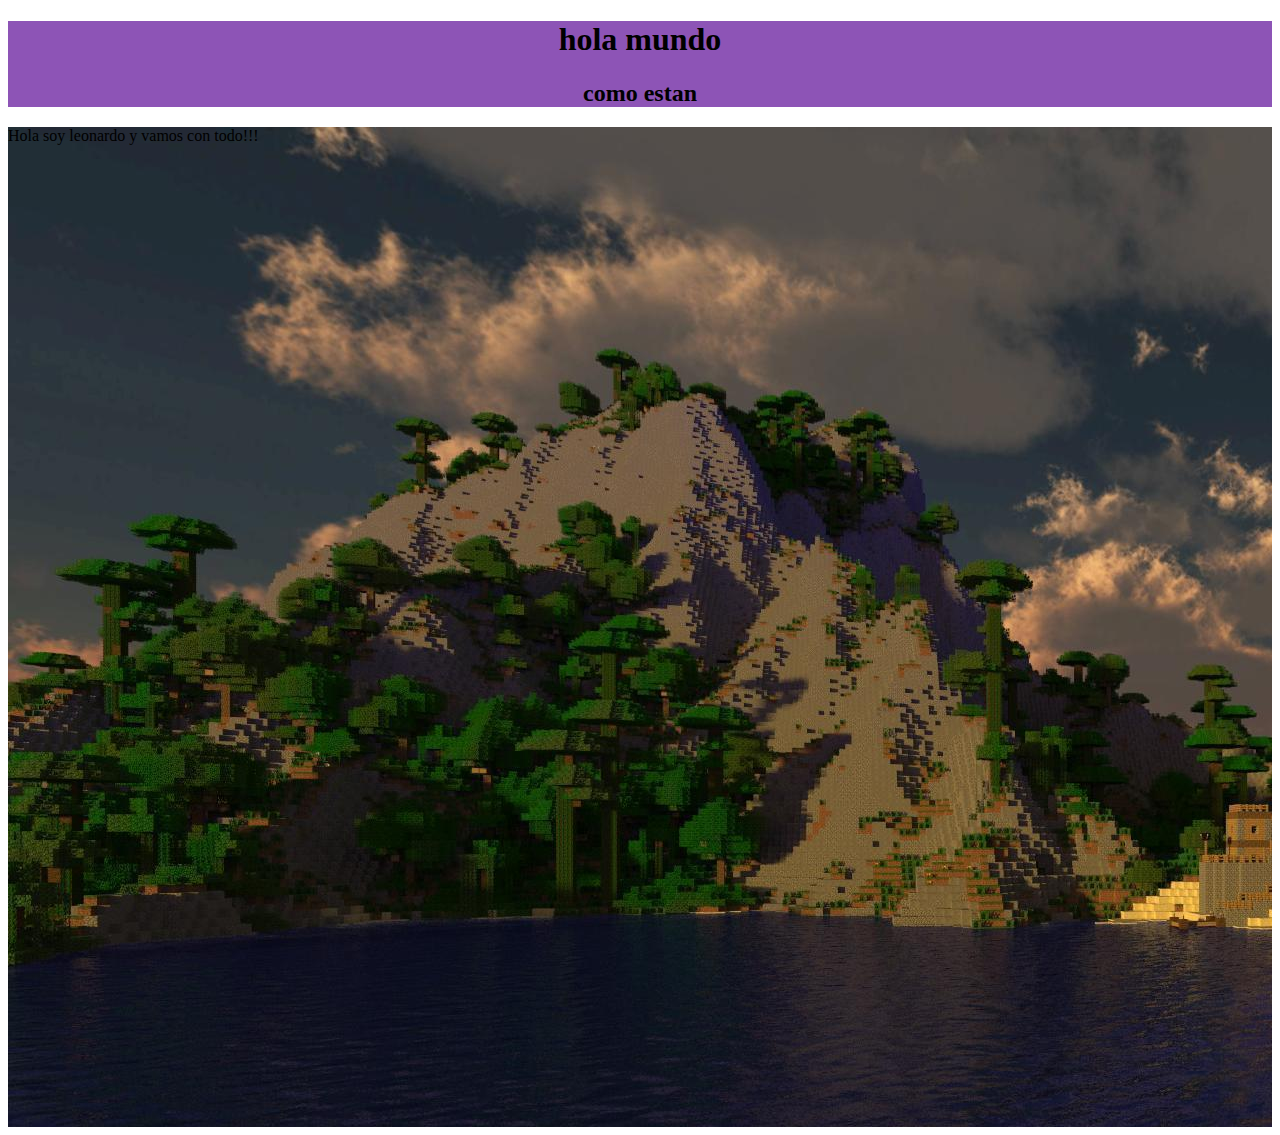
<file: index.html>
<!DOCTYPE html> 
<html>
    <head>
        <title>clase 1</title> 
            <link rel="icon" href="https://th.bing.com/th/id/R.12833262755fdbe5d7ff494bf837a606?rik=4Pe3JD5OZY82DQ&pid=ImgRaw&r=0">
            <link href="index.css" rel="stylesheet" type="text/css">
    </head>
    <body>
        <div class="encabezados">
            <center>
        <h1> hola mundo</h1>
        <h2>como estan </h2>
            </center>
        </div>
        <div class="prueba">
        <p>
            Hola soy leonardo y vamos con todo!!!
        </p>
        </div>
    </body>
</html>
</file>
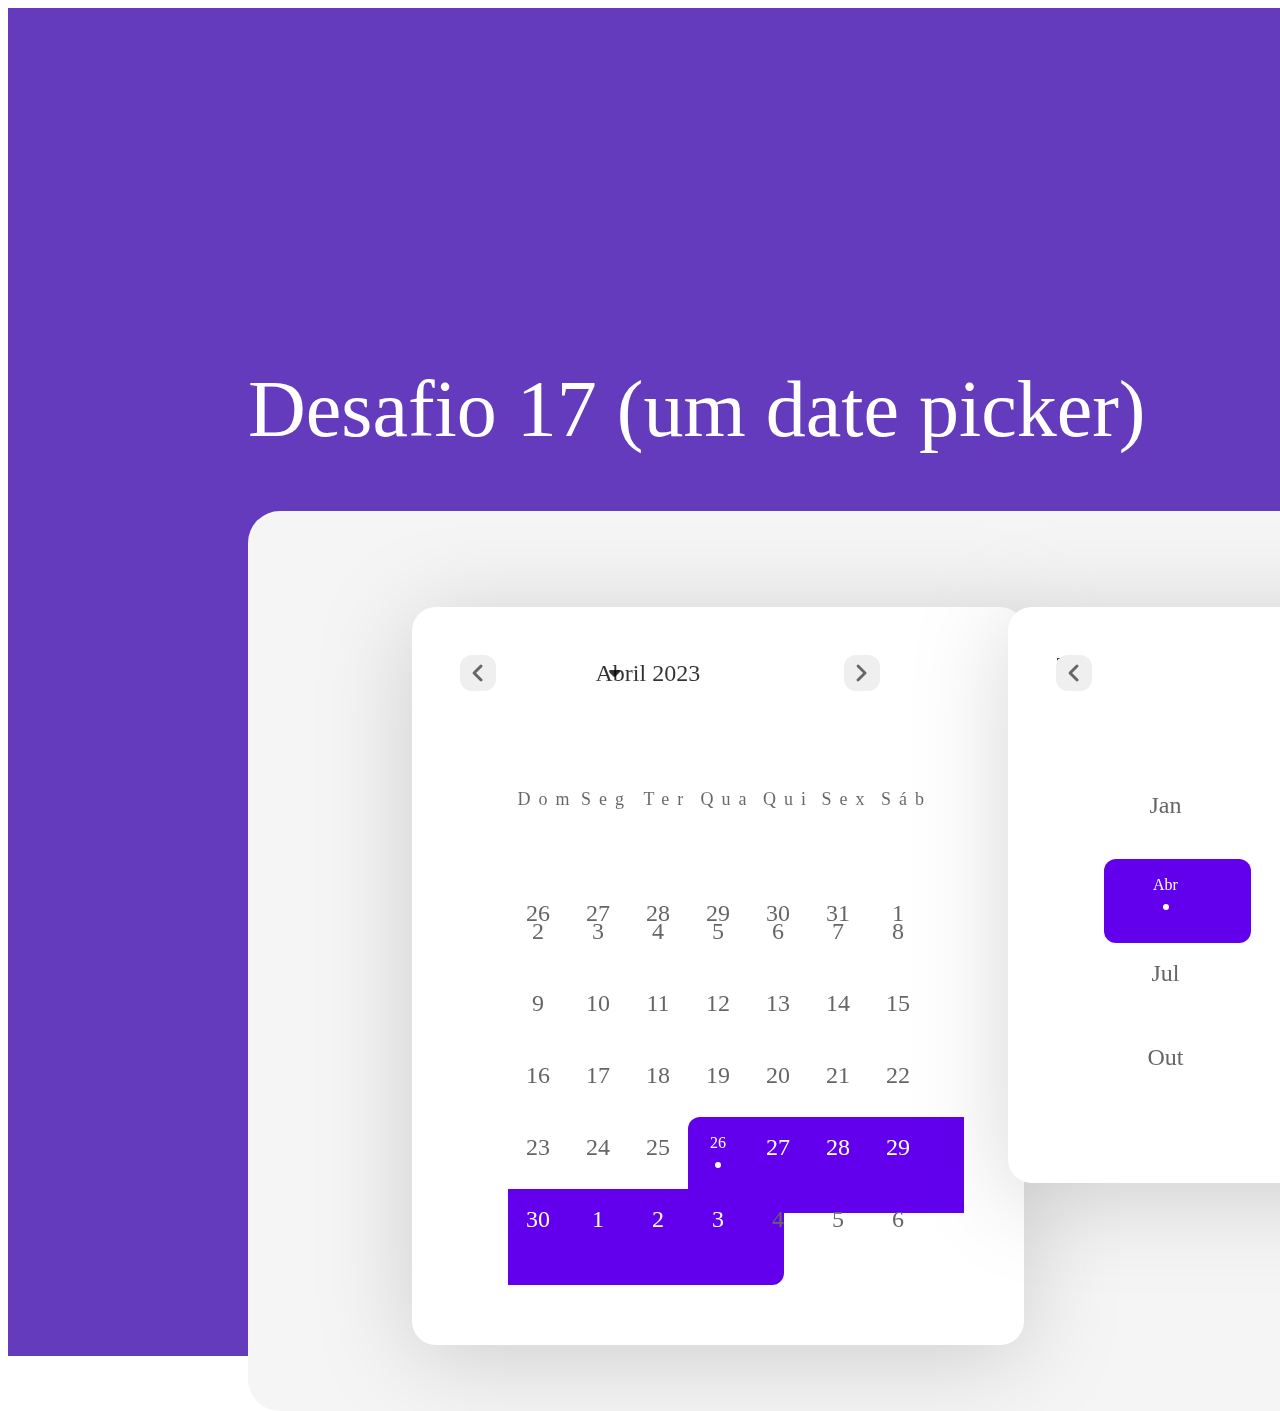
<file: figma.html>
<html>
    <head> 
        <title> Ejemplo de figma</title>
        <link href="style.css" rel="stylesheet" type="text/css">
    <head>
    <body>    
<div id='capa' class='capa'>
    <div id='#boracodar' class='#boracodar'></div>
    <div id='desafio17-umdatepicker' class='desafio17-umdatepicker'>
    Desafio 17 (um date picker)</div>
    <div id='imagemdoprojeto' class='imagemdoprojeto'>
    <div id='frame11' class='frame11'>
    <div id='datepicker2' class='datepicker2'>
    <div id='monthselector' class='monthselector'>
    <button id='navigationbutton' class='navigationbutton'>
    <div id='ellipse' class='ellipse'>
    </div>
    <img id='material-symbols:chevron-left-rounded' class='material-symbols:chevron-left-rounded' src='[data-uri]'/>
    </img>
    </button>
    <div id='month2' class='month2'>
    <div id='abril2023' class='abril2023'>
    Abril 2023</div>
    <img id='material-symbols:arrow-drop-down-rounded' class='material-symbols:arrow-drop-down-rounded' src='[data-uri]'/>
    </img>
    </div>
    <button id='navigationbutton2' class='navigationbutton2'>
    <div id='ellipse2' class='ellipse2'>
    </div>
    <img id='material-symbols:chevron-right-rounded' class='material-symbols:chevron-right-rounded' src='[data-uri]'/>
    </img>
    </button>
    </div>
    <div id='calendar' class='calendar'>
    <div id='weeklabels' class='weeklabels'>
    <div id='daynumber' class='daynumber'>
    <div id='dom' class='dom'>
    Dom</div>
    </div>
    <div id='daynumber2' class='daynumber2'>
    <div id='seg' class='seg'>
    Seg</div>
    </div>
    <div id='daynumber3' class='daynumber3'>
    <div id='ter4' class='ter4'>
    Ter</div>
    </div>
    <div id='daynumber4' class='daynumber4'>
    <div id='qua' class='qua'>
    Qua</div>
    </div>
    <div id='daynumber5' class='daynumber5'>
    <div id='qui' class='qui'>
    Qui</div>
    </div>
    <div id='daynumber6' class='daynumber6'>
    <div id='sex' class='sex'>
    Sex</div>
    </div>
    <div id='daynumber7' class='daynumber7'>
    <div id='sáb' class='sáb'>
    Sáb</div>
    </div>
    </div>
    <div id='monthdays' class='monthdays'>
    <div id='weekrow' class='weekrow'>
    <div id='calendarday' class='calendarday'>
    <div id='content' class='content'>
    26</div>
    </div>
    <div id='calendarday2' class='calendarday2'>
    <div id='content2' class='content2'>
    27</div>
    </div>
    <div id='calendarday3' class='calendarday3'>
    <div id='content3' class='content3'>
    28</div>
    </div>
    <div id='calendarday4' class='calendarday4'>
    <div id='content4' class='content4'>
    29</div>
    </div>
    <div id='calendarday5' class='calendarday5'>
    <div id='content5' class='content5'>
    30</div>
    </div>
    <div id='calendarday6' class='calendarday6'>
    <div id='content6' class='content6'>
    31</div>
    </div>
    <div id='calendarday7' class='calendarday7'>
    <div id='content7' class='content7'>
    1</div>
    </div>
    </div>
    <div id='weekrow2' class='weekrow2'>
    <div id='calendarday8' class='calendarday8'>
    <div id='content8' class='content8'>
    2</div>
    </div>
    <div id='calendarday9' class='calendarday9'>
    <div id='content9' class='content9'>
    3</div>
    </div>
    <div id='calendarday10' class='calendarday10'>
    <div id='content10' class='content10'>
    4</div>
    </div>
    <div id='calendarday11' class='calendarday11'>
    <div id='content11' class='content11'>
    5</div>
    </div>
    <div id='calendarday12' class='calendarday12'>
    <div id='content12' class='content12'>
    6</div>
    </div>
    <div id='calendarday13' class='calendarday13'>
    <div id='content13' class='content13'>
    7</div>
    </div>
    <div id='calendarday14' class='calendarday14'>
    <div id='content14' class='content14'>
    8</div>
    </div>
    </div>
    <div id='weekrow3' class='weekrow3'>
    <div id='calendarday15' class='calendarday15'>
    <div id='content15' class='content15'>
    9</div>
    </div>
    <div id='calendarday16' class='calendarday16'>
    <div id='content16' class='content16'>
    10</div>
    </div>
    <div id='calendarday17' class='calendarday17'>
    <div id='content17' class='content17'>
    11</div>
    </div>
    <div id='calendarday18' class='calendarday18'>
    <div id='content18' class='content18'>
    12</div>
    </div>
    <div id='calendarday19' class='calendarday19'>
    <div id='content19' class='content19'>
    13</div>
    </div>
    <div id='calendarday20' class='calendarday20'>
    <div id='content20' class='content20'>
    14</div>
    </div>
    <div id='calendarday21' class='calendarday21'>
    <div id='content21' class='content21'>
    15</div>
    </div>
    </div>
    <div id='weekrow4' class='weekrow4'>
    <div id='calendarday22' class='calendarday22'>
    <div id='content22' class='content22'>
    16</div>
    </div>
    <div id='calendarday23' class='calendarday23'>
    <div id='content23' class='content23'>
    17</div>
    </div>
    <div id='calendarday24' class='calendarday24'>
    <div id='content24' class='content24'>
    18</div>
    </div>
    <div id='calendarday25' class='calendarday25'>
    <div id='content25' class='content25'>
    19</div>
    </div>
    <div id='calendarday26' class='calendarday26'>
    <div id='content26' class='content26'>
    20</div>
    </div>
    <div id='calendarday27' class='calendarday27'>
    <div id='content27' class='content27'>
    21</div>
    </div>
    <div id='calendarday28' class='calendarday28'>
    <div id='content28' class='content28'>
    22</div>
    </div>
    </div>
    <div id='weekrow5' class='weekrow5'>
    <div id='calendarday29' class='calendarday29'>
    <div id='content29' class='content29'>
    23</div>
    </div>
    <div id='calendarday30' class='calendarday30'>
    <div id='content30' class='content30'>
    24</div>
    </div>
    <div id='calendarday31' class='calendarday31'>
    <div id='content31' class='content31'>
    25</div>
    </div>
    <div id='calendarday32' class='calendarday32'>
    <div id='content32' class='content32'>
    26</div>
    <div id='currentdateindicator' class='currentdateindicator'>
    </div>
    </div>
    <div id='calendarday33' class='calendarday33'>
    <div id='content33' class='content33'>
    27</div>
    </div>
    <div id='calendarday34' class='calendarday34'>
    <div id='content34' class='content34'>
    28</div>
    </div>
    <div id='calendarday35' class='calendarday35'>
    <div id='content35' class='content35'>
    29</div>
    </div>
    </div>
    <div id='weekrow6' class='weekrow6'>
    <div id='calendarday36' class='calendarday36'>
    <div id='content36' class='content36'>
    30</div>
    </div>
    <div id='calendarday37' class='calendarday37'>
    <div id='content37' class='content37'>
    1</div>
    </div>
    <div id='calendarday38' class='calendarday38'>
    <div id='content38' class='content38'>
    2</div>
    </div>
    <div id='calendarday39' class='calendarday39'>
    <div id='content39' class='content39'>
    3</div>
    </div>
    <div id='calendarday40' class='calendarday40'>
    <div id='content40' class='content40'>
    4</div>
    </div>
    <div id='calendarday41' class='calendarday41'>
    <div id='content41' class='content41'>
    5</div>
    </div>
    <div id='calendarday42' class='calendarday42'>
    <div id='content42' class='content42'>
    6</div>
    </div>
    </div>
    </div>
    </div>
    </div>
    <div id='monthpicker' class='monthpicker'>
    <div id='yearselector' class='yearselector'>
    <button id='navigationbutton3' class='navigationbutton3'>
    <div id='ellipse3' class='ellipse3'>
    </div>
    <img id='material-symbols:chevron-left-rounded2' class='material-symbols:chevron-left-rounded2' src='[data-uri]'/>
    </img>
    </button>
    <div id='333' class='333'>
    2023</div>
    <button id='navigationbutton4' class='navigationbutton4'>
    <div id='ellipse4' class='ellipse4'>
    </div>
    <img id='material-symbols:chevron-right-rounded2' class='material-symbols:chevron-right-rounded2' src='[data-uri]'/>
    </img>
    </button>
    </div>
    <div id='year2' class='year2'>
    <div id='monthsrow' class='monthsrow'>
    <div id='calendarday43' class='calendarday43'>
    <div id='content43' class='content43'>
    Jan</div>
    </div>
    <div id='calendarday44' class='calendarday44'>
    <div id='content44' class='content44'>
    Fev</div>
    </div>
    <div id='calendarday45' class='calendarday45'>
    <div id='content45' class='content45'>
    Mar</div>
    </div>
    </div>
    <div id='monthsrow2' class='monthsrow2'>
    <div id='calendarday46' class='calendarday46'>
    <div id='content46' class='content46'>
    Abr</div>
    <div id='currentdateindicator2' class='currentdateindicator2'>
    </div>
    </div>
    <div id='calendarday47' class='calendarday47'>
    <div id='content47' class='content47'>
    Mai</div>
    </div>
    <div id='calendarday48' class='calendarday48'>
    <div id='content48' class='content48'>
    Jun</div>
    </div>
    </div>
    <div id='monthsrow3' class='monthsrow3'>
    <div id='calendarday49' class='calendarday49'>
    <div id='content49' class='content49'>
    Jul</div>
    </div>
    <div id='calendarday50' class='calendarday50'>
    <div id='content50' class='content50'>
    Ago</div>
    </div>
    <div id='calendarday51' class='calendarday51'>
    <div id='content51' class='content51'>
    Set</div>
    </div>
    </div>
    <div id='monthsrow4' class='monthsrow4'>
    <div id='calendarday52' class='calendarday52'>
    <div id='content52' class='content52'>
    Out</div>
    </div>
    <div id='calendarday53' class='calendarday53'>
    <div id='content53' class='content53'>
    Nov</div>
    </div>
    <div id='calendarday54' class='calendarday54'>
    <div id='content54' class='content54'>
    Dez</div>
    </div>
    </div>
    </div>
    </div>
    </div>
    </div>
    </div>
</body>
</html>
</file>
<file: index.css>
.encabezados {
    background-color:rgb(141, 84, 182);
    text-align: justify;
    font-size: medium;
}
.prueba{
    background-image: url(minecraft.jpg);
    height: 1000px;
}
</file>
<file: style.css>
.capa
{
position:absolute;
background-color:#633bbc;
height:1348px;
width:1920px;
padding:0px;
}
.#boracodar
{
color:#ffffff;
text-align:left;
vertical-align:text-top;
font-size:160px;
font-family:Roboto Condensed;
line-height:180px;
border-style:hidden;
outline:none;
left:240px;
top:160px;
position:absolute;
width:749px;
}
.desafio17-umdatepicker
{
color:#ffffff;
text-align:left;
vertical-align:text-top;
font-size:80px;
font-family:Roboto;
left:240px;
top:356px;
width:982px;
height:94px;
position:absolute;
line-height:auto;
border-style:hidden;
outline:none;
}
.imagemdoprojeto
{
background-color:#f5f5f5;
height:900px;
width:1440px;
border-radius:32px;
padding:0px;
display:flex;
flex-direction:column;
flex-wrap:nowrap;
align-items:center;
justify-content:center;
position:absolute;
top:503px;
left:240px;
}
.frame11
{
height:642px;
width:1112px;
align-self:flex-start;
left:164px;
top:96px;
position:absolute;
padding:0px;
display:flex;
flex-direction:row;
justify-content:flex-start;
align-items:flex-start;
gap:80px;
}
.datepicker2
{
background-color:#ffffff;
height:642px;
width:516px;
filter:drop-shadow(0px 12px 48px rgba(0,0,0,0.1599999964237213));
border-radius:24px;
padding:48px;
display:flex;
flex-direction:column;
gap:36px;
position:absolute;
}
.monthselector
{
height:36px;
width:420px;
padding:0px;
display:flex;
flex-direction:row;
flex-wrap:nowrap;
justify-content:space-between;
align-items:flex-start;
position:absolute;
left:48px;
top:48px;
}
.navigationbutton
{
height:36px;
width:36px;
border-radius:12px;
padding:0px;
display:flex;
flex-direction:column;
gap:12px;
border-style:hidden;
outline:none;
position:absolute;
}
.ellipse
{
height:6px;
width:6px;
left:15px;
top:15px;
position:absolute;
border-radius:50%;
}
.material-symbols:chevron-left-rounded
{
background-color:#ffffff;
height:36px;
width:36px;
padding:0px;
}
.vector
{
background-color:#666666;
height:16.725000381469727px;
width:9.825000762939453px;
width:9.825000762939453px;
height:16.725000381469727px;
left:12.637481689453125px;
top:9.637500762939453px;
position:absolute;
}
.month2
{
height:36px;
width:149px;
align-self:flex-start;
left:135.5px;
top:0px;
position:absolute;
padding:0px;
display:flex;
flex-direction:row;
justify-content:flex-start;
align-items:flex-start;
}
.abril2023
{
color:rgba(0, 0, 0, 0.800000011920929);
text-align:center;
vertical-align:text-middle;
font-size:24px;
font-family:Lato;
line-height:36px;
border-style:hidden;
outline:none;
width:113px;
align-self:center;
display:flex;
position:absolute;
left:0px;
top:0px;
}
.material-symbols:arrow-drop-down-rounded
{
background-color:#ffffff;
height:36px;
width:36px;
align-self:flex-start;
left:113px;
top:0px;
position:absolute;
padding:0px;
}
.vector2
{
background-color:rgba(0, 0, 0, 0.800000011920929);
height:6.90000057220459px;
width:10.81848430633545px;
width:10.81848430633545px;
height:6.90000057220459px;
left:12.59px;
top:15px;
width:10.81848430633545px;
height:6.90000057220459px;
position:absolute;
}
.navigationbutton2
{
height:36px;
width:36px;
align-self:flex-start;
left:384px;
top:0px;
position:absolute;
border-radius:12px;
padding:0px;
display:flex;
flex-direction:column;
gap:12px;
border-style:hidden;
outline:none;
}
.ellipse2
{
height:6px;
width:6px;
top:15px;
left:15px;
position:absolute;
border-radius:50%;
}
.material-symbols:chevron-right-rounded
{
background-color:#ffffff;
height:36px;
width:36px;
padding:0px;
}
.vector3
{
background-color:#666666;
height:16.725000381469727px;
width:9.825023651123047px;
width:9.825023651123047px;
height:16.725000381469727px;
left:12.637504577636719px;
top:9.637500762939453px;
position:absolute;
}
.calendar
{
height:474px;
width:420px;
padding:0px;
display:flex;
flex-direction:column;
gap:6px;
left:48px;
top:120px;
position:relative;
}
.weeklabels
{
height:48px;
width:420px;
border-radius:6px;
padding:0px;
display:flex;
flex-direction:row;
justify-content:flex-start;
align-items:flex-start;
position:relative;
}
.daynumber
{
height:48px;
width:60px;
border-radius:6px;
padding:12px;
display:flex;
flex-direction:column;
gap:12px;
position:absolute;
}
.dom
{
color:rgba(0, 0, 0, 0.6000000238418579);
text-align:center;
vertical-align:text-middle;
font-size:18px;
font-family:Roboto;
letter-spacing:8px;
line-height:24px;
border-style:hidden;
outline:none;
left:9.5px;
top:12px;
position:absolute;
width:41px;
}
.daynumber2
{
height:48px;
width:60px;
align-self:flex-start;
left:60px;
top:0px;
position:absolute;
border-radius:6px;
padding:12px;
display:flex;
flex-direction:column;
gap:12px;
}
.seg
{
color:rgba(0, 0, 0, 0.6000000238418579);
text-align:center;
vertical-align:text-middle;
font-size:18px;
font-family:Roboto;
left:13px;
top:12px;
width:34px;
height:24px;
position:absolute;
letter-spacing:8px;
line-height:24px;
border-style:hidden;
outline:none;
}
.daynumber3
{
height:48px;
width:60px;
align-self:flex-start;
left:120px;
top:0px;
position:absolute;
border-radius:6px;
padding:12px;
display:flex;
flex-direction:column;
gap:12px;
}
.ter4
{
color:rgba(0, 0, 0, 0.6000000238418579);
text-align:center;
vertical-align:text-middle;
font-size:18px;
font-family:Roboto;
left:15.5px;
top:12px;
width:29px;
height:24px;
position:absolute;
letter-spacing:8px;
line-height:24px;
border-style:hidden;
outline:none;
}
.daynumber4
{
height:48px;
width:60px;
align-self:flex-start;
left:180px;
top:0px;
position:absolute;
border-radius:6px;
padding:12px;
display:flex;
flex-direction:column;
gap:12px;
}
.qua
{
color:rgba(0, 0, 0, 0.6000000238418579);
text-align:center;
vertical-align:text-middle;
font-size:18px;
font-family:Roboto;
left:12.5px;
top:12px;
width:35px;
height:24px;
position:absolute;
letter-spacing:8px;
line-height:24px;
border-style:hidden;
outline:none;
}
.daynumber5
{
height:48px;
width:60px;
align-self:flex-start;
left:240px;
top:0px;
position:absolute;
border-radius:6px;
padding:12px;
display:flex;
flex-direction:column;
gap:12px;
}
.qui
{
color:rgba(0, 0, 0, 0.6000000238418579);
text-align:center;
vertical-align:text-middle;
font-size:18px;
font-family:Roboto;
left:15px;
top:12px;
width:30px;
height:24px;
position:absolute;
letter-spacing:8px;
line-height:24px;
border-style:hidden;
outline:none;
}
.daynumber6
{
height:48px;
width:60px;
align-self:flex-start;
left:300px;
top:0px;
position:absolute;
border-radius:6px;
padding:12px;
display:flex;
flex-direction:column;
gap:12px;
}
.sex
{
color:rgba(0, 0, 0, 0.6000000238418579);
text-align:center;
vertical-align:text-middle;
font-size:18px;
font-family:Roboto;
left:13.5px;
top:12px;
width:33px;
height:24px;
position:absolute;
letter-spacing:8px;
line-height:24px;
border-style:hidden;
outline:none;
}
.daynumber7
{
height:48px;
width:60px;
align-self:flex-start;
left:360px;
top:0px;
position:absolute;
border-radius:6px;
padding:12px;
display:flex;
flex-direction:column;
gap:12px;
}
.sáb
{
color:rgba(0, 0, 0, 0.6000000238418579);
text-align:center;
vertical-align:text-middle;
font-size:18px;
font-family:Roboto;
left:13px;
top:12px;
width:34px;
height:24px;
position:absolute;
letter-spacing:8px;
line-height:24px;
border-style:hidden;
outline:none;
}
.monthdays
{
height:420px;
width:420px;
padding:0px;
display:flex;
flex-direction:column;
gap:12px;
top:54px;
position:relative;
}
.weekrow
{
height:60px;
width:420px;
padding:0px;
display:flex;
flex-direction:row;
justify-content:flex-start;
align-items:flex-start;
position:relative;
}
.calendarday
{
height:60px;
width:60px;
border-radius:12px;
padding:18px;
display:flex;
flex-direction:column;
gap:12px;
border-style:hidden;
outline:none;
position:absolute;
}
.content
{
color:#666666;
text-align:center;
vertical-align:text-middle;
font-size:24px;
font-family:Lato;
line-height:24px;
border-style:hidden;
outline:none;
left:16px;
top:18px;
position:absolute;
width:28px;
}
.calendarday2
{
height:60px;
width:60px;
align-self:flex-start;
left:60px;
top:0px;
position:absolute;
border-radius:12px;
padding:18px;
display:flex;
flex-direction:column;
gap:12px;
border-style:hidden;
outline:none;
}
.content2
{
color:#666666;
text-align:center;
vertical-align:text-middle;
font-size:24px;
font-family:Lato;
left:16px;
top:18px;
width:28px;
height:24px;
position:absolute;
line-height:24px;
border-style:hidden;
outline:none;
}
.calendarday3
{
height:60px;
width:60px;
align-self:flex-start;
left:120px;
top:0px;
position:absolute;
border-radius:12px;
padding:18px;
display:flex;
flex-direction:column;
gap:12px;
border-style:hidden;
outline:none;
}
.content3
{
color:#666666;
text-align:center;
vertical-align:text-middle;
font-size:24px;
font-family:Lato;
left:16px;
top:18px;
width:28px;
height:24px;
position:absolute;
line-height:24px;
border-style:hidden;
outline:none;
}
.calendarday4
{
height:60px;
width:60px;
align-self:flex-start;
left:180px;
top:0px;
position:absolute;
border-radius:12px;
padding:18px;
display:flex;
flex-direction:column;
gap:12px;
border-style:hidden;
outline:none;
}
.content4
{
color:#666666;
text-align:center;
vertical-align:text-middle;
font-size:24px;
font-family:Lato;
left:16px;
top:18px;
width:28px;
height:24px;
position:absolute;
line-height:24px;
border-style:hidden;
outline:none;
}
.calendarday5
{
height:60px;
width:60px;
align-self:flex-start;
left:240px;
top:0px;
position:absolute;
border-radius:12px;
padding:18px;
display:flex;
flex-direction:column;
gap:12px;
border-style:hidden;
outline:none;
}
.content5
{
color:#666666;
text-align:center;
vertical-align:text-middle;
font-size:24px;
font-family:Lato;
left:16px;
top:18px;
width:28px;
height:24px;
position:absolute;
line-height:24px;
border-style:hidden;
outline:none;
}
.calendarday6
{
height:60px;
width:60px;
align-self:flex-start;
left:300px;
top:0px;
position:absolute;
border-radius:12px;
padding:18px;
display:flex;
flex-direction:column;
gap:12px;
border-style:hidden;
outline:none;
}
.content6
{
color:#666666;
text-align:center;
vertical-align:text-middle;
font-size:24px;
font-family:Lato;
left:16px;
top:18px;
width:28px;
height:24px;
position:absolute;
line-height:24px;
border-style:hidden;
outline:none;
}
.calendarday7
{
height:60px;
width:60px;
align-self:flex-start;
left:360px;
top:0px;
position:absolute;
border-radius:12px;
padding:18px;
display:flex;
flex-direction:column;
gap:12px;
border-style:hidden;
outline:none;
}
.content7
{
color:#666666;
text-align:center;
vertical-align:text-middle;
font-size:24px;
font-family:Lato;
left:23px;
top:18px;
width:14px;
height:24px;
position:absolute;
line-height:24px;
border-style:hidden;
outline:none;
}
.weekrow2
{
height:60px;
width:420px;
padding:0px;
display:flex;
flex-direction:row;
justify-content:flex-start;
align-items:flex-start;
position:absolute;
top:18px;
left:0px;
}
.calendarday8
{
height:60px;
width:60px;
border-radius:12px;
padding:18px;
display:flex;
flex-direction:column;
gap:12px;
border-style:hidden;
outline:none;
position:absolute;
}
.content8
{
color:#666666;
text-align:center;
vertical-align:text-middle;
font-size:24px;
font-family:Lato;
line-height:24px;
border-style:hidden;
outline:none;
left:23px;
top:18px;
position:absolute;
width:14px;
}
.calendarday9
{
height:60px;
width:60px;
align-self:flex-start;
left:60px;
top:0px;
position:absolute;
border-radius:12px;
padding:18px;
display:flex;
flex-direction:column;
gap:12px;
border-style:hidden;
outline:none;
}
.content9
{
color:#666666;
text-align:center;
vertical-align:text-middle;
font-size:24px;
font-family:Lato;
left:23px;
top:18px;
width:14px;
height:24px;
position:absolute;
line-height:24px;
border-style:hidden;
outline:none;
}
.calendarday10
{
height:60px;
width:60px;
align-self:flex-start;
left:120px;
top:0px;
position:absolute;
border-radius:12px;
padding:18px;
display:flex;
flex-direction:column;
gap:12px;
border-style:hidden;
outline:none;
}
.content10
{
color:#666666;
text-align:center;
vertical-align:text-middle;
font-size:24px;
font-family:Lato;
left:23px;
top:18px;
width:14px;
height:24px;
position:absolute;
line-height:24px;
border-style:hidden;
outline:none;
}
.calendarday11
{
height:60px;
width:60px;
align-self:flex-start;
left:180px;
top:0px;
position:absolute;
border-radius:12px;
padding:18px;
display:flex;
flex-direction:column;
gap:12px;
border-style:hidden;
outline:none;
}
.content11
{
color:#666666;
text-align:center;
vertical-align:text-middle;
font-size:24px;
font-family:Lato;
left:23px;
top:18px;
width:14px;
height:24px;
position:absolute;
line-height:24px;
border-style:hidden;
outline:none;
}
.calendarday12
{
height:60px;
width:60px;
align-self:flex-start;
left:240px;
top:0px;
position:absolute;
border-radius:12px;
padding:18px;
display:flex;
flex-direction:column;
gap:12px;
border-style:hidden;
outline:none;
}
.content12
{
color:#666666;
text-align:center;
vertical-align:text-middle;
font-size:24px;
font-family:Lato;
left:23px;
top:18px;
width:14px;
height:24px;
position:absolute;
line-height:24px;
border-style:hidden;
outline:none;
}
.calendarday13
{
height:60px;
width:60px;
align-self:flex-start;
left:300px;
top:0px;
position:absolute;
border-radius:12px;
padding:18px;
display:flex;
flex-direction:column;
gap:12px;
border-style:hidden;
outline:none;
}
.content13
{
color:#666666;
text-align:center;
vertical-align:text-middle;
font-size:24px;
font-family:Lato;
left:23px;
top:18px;
width:14px;
height:24px;
position:absolute;
line-height:24px;
border-style:hidden;
outline:none;
}
.calendarday14
{
height:60px;
width:60px;
align-self:flex-start;
left:360px;
top:0px;
position:absolute;
border-radius:12px;
padding:18px;
display:flex;
flex-direction:column;
gap:12px;
border-style:hidden;
outline:none;
}
.content14
{
color:#666666;
text-align:center;
vertical-align:text-middle;
font-size:24px;
font-family:Lato;
left:23px;
top:18px;
width:14px;
height:24px;
position:absolute;
line-height:24px;
border-style:hidden;
outline:none;
}
.weekrow3
{
height:60px;
width:420px;
padding:0px;
display:flex;
flex-direction:row;
justify-content:flex-start;
align-items:flex-start;
position:absolute;
top:90px;
left:0px;
}
.calendarday15
{
height:60px;
width:60px;
border-radius:12px;
padding:18px;
display:flex;
flex-direction:column;
gap:12px;
border-style:hidden;
outline:none;
position:absolute;
}
.content15
{
color:#666666;
text-align:center;
vertical-align:text-middle;
font-size:24px;
font-family:Lato;
line-height:24px;
border-style:hidden;
outline:none;
left:23px;
top:18px;
position:absolute;
width:14px;
}
.calendarday16
{
height:60px;
width:60px;
align-self:flex-start;
left:60px;
top:0px;
position:absolute;
border-radius:12px;
padding:18px;
display:flex;
flex-direction:column;
gap:12px;
border-style:hidden;
outline:none;
}
.content16
{
color:#666666;
text-align:center;
vertical-align:text-middle;
font-size:24px;
font-family:Lato;
left:16px;
top:18px;
width:28px;
height:24px;
position:absolute;
line-height:24px;
border-style:hidden;
outline:none;
}
.calendarday17
{
height:60px;
width:60px;
align-self:flex-start;
left:120px;
top:0px;
position:absolute;
border-radius:12px;
padding:18px;
display:flex;
flex-direction:column;
gap:12px;
border-style:hidden;
outline:none;
}
.content17
{
color:#666666;
text-align:center;
vertical-align:text-middle;
font-size:24px;
font-family:Lato;
left:16px;
top:18px;
width:28px;
height:24px;
position:absolute;
line-height:24px;
border-style:hidden;
outline:none;
}
.calendarday18
{
height:60px;
width:60px;
align-self:flex-start;
left:180px;
top:0px;
position:absolute;
border-radius:12px;
padding:18px;
display:flex;
flex-direction:column;
gap:12px;
border-style:hidden;
outline:none;
}
.content18
{
color:#666666;
text-align:center;
vertical-align:text-middle;
font-size:24px;
font-family:Lato;
left:16px;
top:18px;
width:28px;
height:24px;
position:absolute;
line-height:24px;
border-style:hidden;
outline:none;
}
.calendarday19
{
height:60px;
width:60px;
align-self:flex-start;
left:240px;
top:0px;
position:absolute;
border-radius:12px;
padding:18px;
display:flex;
flex-direction:column;
gap:12px;
border-style:hidden;
outline:none;
}
.content19
{
color:#666666;
text-align:center;
vertical-align:text-middle;
font-size:24px;
font-family:Lato;
left:16px;
top:18px;
width:28px;
height:24px;
position:absolute;
line-height:24px;
border-style:hidden;
outline:none;
}
.calendarday20
{
height:60px;
width:60px;
align-self:flex-start;
left:300px;
top:0px;
position:absolute;
border-radius:12px;
padding:18px;
display:flex;
flex-direction:column;
gap:12px;
border-style:hidden;
outline:none;
}
.content20
{
color:#666666;
text-align:center;
vertical-align:text-middle;
font-size:24px;
font-family:Lato;
left:16px;
top:18px;
width:28px;
height:24px;
position:absolute;
line-height:24px;
border-style:hidden;
outline:none;
}
.calendarday21
{
height:60px;
width:60px;
align-self:flex-start;
left:360px;
top:0px;
position:absolute;
border-radius:12px;
padding:18px;
display:flex;
flex-direction:column;
gap:12px;
border-style:hidden;
outline:none;
}
.content21
{
color:#666666;
text-align:center;
vertical-align:text-middle;
font-size:24px;
font-family:Lato;
left:16px;
top:18px;
width:28px;
height:24px;
position:absolute;
line-height:24px;
border-style:hidden;
outline:none;
}
.weekrow4
{
height:60px;
width:420px;
padding:0px;
display:flex;
flex-direction:row;
justify-content:flex-start;
align-items:flex-start;
position:absolute;
top:162px;
left:0px;
}
.calendarday22
{
height:60px;
width:60px;
border-radius:12px;
padding:18px;
display:flex;
flex-direction:column;
gap:12px;
border-style:hidden;
outline:none;
position:absolute;
}
.content22
{
color:#666666;
text-align:center;
vertical-align:text-middle;
font-size:24px;
font-family:Lato;
line-height:24px;
border-style:hidden;
outline:none;
left:16px;
top:18px;
position:absolute;
width:28px;
}
.calendarday23
{
height:60px;
width:60px;
align-self:flex-start;
left:60px;
top:0px;
position:absolute;
border-radius:12px;
padding:18px;
display:flex;
flex-direction:column;
gap:12px;
border-style:hidden;
outline:none;
}
.content23
{
color:#666666;
text-align:center;
vertical-align:text-middle;
font-size:24px;
font-family:Lato;
left:16px;
top:18px;
width:28px;
height:24px;
position:absolute;
line-height:24px;
border-style:hidden;
outline:none;
}
.calendarday24
{
height:60px;
width:60px;
align-self:flex-start;
left:120px;
top:0px;
position:absolute;
border-radius:12px;
padding:18px;
display:flex;
flex-direction:column;
gap:12px;
border-style:hidden;
outline:none;
}
.content24
{
color:#666666;
text-align:center;
vertical-align:text-middle;
font-size:24px;
font-family:Lato;
left:16px;
top:18px;
width:28px;
height:24px;
position:absolute;
line-height:24px;
border-style:hidden;
outline:none;
}
.calendarday25
{
height:60px;
width:60px;
align-self:flex-start;
left:180px;
top:0px;
position:absolute;
border-radius:12px;
padding:18px;
display:flex;
flex-direction:column;
gap:12px;
border-style:hidden;
outline:none;
}
.content25
{
color:#666666;
text-align:center;
vertical-align:text-middle;
font-size:24px;
font-family:Lato;
left:16px;
top:18px;
width:28px;
height:24px;
position:absolute;
line-height:24px;
border-style:hidden;
outline:none;
}
.calendarday26
{
height:60px;
width:60px;
align-self:flex-start;
left:240px;
top:0px;
position:absolute;
border-radius:12px;
padding:18px;
display:flex;
flex-direction:column;
gap:12px;
border-style:hidden;
outline:none;
}
.content26
{
color:#666666;
text-align:center;
vertical-align:text-middle;
font-size:24px;
font-family:Lato;
left:16px;
top:18px;
width:28px;
height:24px;
position:absolute;
line-height:24px;
border-style:hidden;
outline:none;
}
.calendarday27
{
height:60px;
width:60px;
align-self:flex-start;
left:300px;
top:0px;
position:absolute;
border-radius:12px;
padding:18px;
display:flex;
flex-direction:column;
gap:12px;
border-style:hidden;
outline:none;
}
.content27
{
color:#666666;
text-align:center;
vertical-align:text-middle;
font-size:24px;
font-family:Lato;
left:16px;
top:18px;
width:28px;
height:24px;
position:absolute;
line-height:24px;
border-style:hidden;
outline:none;
}
.calendarday28
{
height:60px;
width:60px;
align-self:flex-start;
left:360px;
top:0px;
position:absolute;
border-radius:12px;
padding:18px;
display:flex;
flex-direction:column;
gap:12px;
border-style:hidden;
outline:none;
}
.content28
{
color:#666666;
text-align:center;
vertical-align:text-middle;
font-size:24px;
font-family:Lato;
left:16px;
top:18px;
width:28px;
height:24px;
position:absolute;
line-height:24px;
border-style:hidden;
outline:none;
}
.weekrow5
{
height:60px;
width:420px;
padding:0px;
display:flex;
flex-direction:row;
justify-content:flex-start;
align-items:flex-start;
position:absolute;
top:234px;
left:0px;
}
.calendarday29
{
height:60px;
width:60px;
border-radius:12px;
padding:18px;
display:flex;
flex-direction:column;
gap:12px;
border-style:hidden;
outline:none;
position:absolute;
}
.content29
{
color:#666666;
text-align:center;
vertical-align:text-middle;
font-size:24px;
font-family:Lato;
line-height:24px;
border-style:hidden;
outline:none;
left:16px;
top:18px;
position:absolute;
width:28px;
}
.calendarday30
{
height:60px;
width:60px;
align-self:flex-start;
left:60px;
top:0px;
position:absolute;
border-radius:12px;
padding:18px;
display:flex;
flex-direction:column;
gap:12px;
border-style:hidden;
outline:none;
}
.content30
{
color:#666666;
text-align:center;
vertical-align:text-middle;
font-size:24px;
font-family:Lato;
left:16px;
top:18px;
width:28px;
height:24px;
position:absolute;
line-height:24px;
border-style:hidden;
outline:none;
}
.calendarday31
{
height:60px;
width:60px;
align-self:flex-start;
left:120px;
top:0px;
position:absolute;
border-radius:12px;
padding:18px;
display:flex;
flex-direction:column;
gap:12px;
border-style:hidden;
outline:none;
}
.content31
{
color:#666666;
text-align:center;
vertical-align:text-middle;
font-size:24px;
font-family:Lato;
left:16px;
top:18px;
width:28px;
height:24px;
position:absolute;
line-height:24px;
border-style:hidden;
outline:none;
}
.calendarday32
{
background-color:#6200ee;
height:60px;
width:60px;
align-self:flex-start;
left:180px;
top:0px;
position:absolute;
border-radius:12px 0px 0px 12px;
padding:12px;
display:flex;
flex-direction:column;
gap:12px;
border-style:hidden;
outline:none;
}
.content32
{
color:#ffffff;
text-align:center;
vertical-align:text-middle;
font-size:16px;
font-family:Lato;
left:16px;
top:18px;
width:28px;
height:24px;
position:absolute;
line-height:16px;
border-style:hidden;
outline:none;
}
.currentdateindicator
{
background-color:#ffffff;
height:6px;
width:6px;
top:45px;
left:27px;
position:absolute;
border-radius:50%;
}
.calendarday33
{
background-color:#6200ee;
height:60px;
width:60px;
align-self:flex-start;
left:240px;
top:0px;
position:absolute;
padding:18px;
display:flex;
flex-direction:column;
gap:12px;
border-style:hidden;
outline:none;
}
.content33
{
color:#ffffff;
text-align:center;
vertical-align:text-middle;
font-size:24px;
font-family:Lato;
left:16px;
top:18px;
width:28px;
height:24px;
position:absolute;
line-height:24px;
border-style:hidden;
outline:none;
}
.calendarday34
{
background-color:#6200ee;
height:60px;
width:60px;
align-self:flex-start;
left:300px;
top:0px;
position:absolute;
padding:18px;
display:flex;
flex-direction:column;
gap:12px;
border-style:hidden;
outline:none;
}
.content34
{
color:#ffffff;
text-align:center;
vertical-align:text-middle;
font-size:24px;
font-family:Lato;
left:16px;
top:18px;
width:28px;
height:24px;
position:absolute;
line-height:24px;
border-style:hidden;
outline:none;
}
.calendarday35
{
background-color:#6200ee;
height:60px;
width:60px;
align-self:flex-start;
left:360px;
top:0px;
position:absolute;
padding:18px;
display:flex;
flex-direction:column;
gap:12px;
border-style:hidden;
outline:none;
}
.content35
{
color:#ffffff;
text-align:center;
vertical-align:text-middle;
font-size:24px;
font-family:Lato;
left:16px;
top:18px;
width:28px;
height:24px;
position:absolute;
line-height:24px;
border-style:hidden;
outline:none;
}
.weekrow6
{
height:60px;
width:420px;
padding:0px;
display:flex;
flex-direction:row;
justify-content:flex-start;
align-items:flex-start;
position:absolute;
top:306px;
left:0px;
}
.calendarday36
{
background-color:#6200ee;
height:60px;
width:60px;
padding:18px;
display:flex;
flex-direction:column;
gap:12px;
border-style:hidden;
outline:none;
position:absolute;
}
.content36
{
color:#ffffff;
text-align:center;
vertical-align:text-middle;
font-size:24px;
font-family:Lato;
line-height:24px;
border-style:hidden;
outline:none;
left:16px;
top:18px;
position:absolute;
width:28px;
}
.calendarday37
{
background-color:#6200ee;
height:60px;
width:60px;
align-self:flex-start;
left:60px;
top:0px;
position:absolute;
padding:18px;
display:flex;
flex-direction:column;
gap:12px;
border-style:hidden;
outline:none;
}
.content37
{
color:#ffffff;
text-align:center;
vertical-align:text-middle;
font-size:24px;
font-family:Lato;
left:23px;
top:18px;
width:14px;
height:24px;
position:absolute;
line-height:24px;
border-style:hidden;
outline:none;
}
.calendarday38
{
background-color:#6200ee;
height:60px;
width:60px;
align-self:flex-start;
left:120px;
top:0px;
position:absolute;
padding:18px;
display:flex;
flex-direction:column;
gap:12px;
border-style:hidden;
outline:none;
}
.content38
{
color:#ffffff;
text-align:center;
vertical-align:text-middle;
font-size:24px;
font-family:Lato;
left:23px;
top:18px;
width:14px;
height:24px;
position:absolute;
line-height:24px;
border-style:hidden;
outline:none;
}
.calendarday39
{
background-color:#6200ee;
height:60px;
width:60px;
align-self:flex-start;
left:180px;
top:0px;
position:absolute;
border-radius:0px 12px 12px 0px;
padding:18px;
display:flex;
flex-direction:column;
gap:12px;
border-style:hidden;
outline:none;
}
.content39
{
color:#ffffff;
text-align:center;
vertical-align:text-middle;
font-size:24px;
font-family:Lato;
left:23px;
top:18px;
width:14px;
height:24px;
position:absolute;
line-height:24px;
border-style:hidden;
outline:none;
}
.calendarday40
{
height:60px;
width:60px;
align-self:flex-start;
left:240px;
top:0px;
position:absolute;
border-radius:12px;
padding:18px;
display:flex;
flex-direction:column;
gap:12px;
border-style:hidden;
outline:none;
}
.content40
{
color:#666666;
text-align:center;
vertical-align:text-middle;
font-size:24px;
font-family:Lato;
left:23px;
top:18px;
width:14px;
height:24px;
position:absolute;
line-height:24px;
border-style:hidden;
outline:none;
}
.calendarday41
{
height:60px;
width:60px;
align-self:flex-start;
left:300px;
top:0px;
position:absolute;
border-radius:12px;
padding:18px;
display:flex;
flex-direction:column;
gap:12px;
border-style:hidden;
outline:none;
}
.content41
{
color:#666666;
text-align:center;
vertical-align:text-middle;
font-size:24px;
font-family:Lato;
left:23px;
top:18px;
width:14px;
height:24px;
position:absolute;
line-height:24px;
border-style:hidden;
outline:none;
}
.calendarday42
{
height:60px;
width:60px;
align-self:flex-start;
left:360px;
top:0px;
position:absolute;
border-radius:12px;
padding:18px;
display:flex;
flex-direction:column;
gap:12px;
border-style:hidden;
outline:none;
}
.content42
{
color:#666666;
text-align:center;
vertical-align:text-middle;
font-size:24px;
font-family:Lato;
left:23px;
top:18px;
width:14px;
height:24px;
position:absolute;
line-height:24px;
border-style:hidden;
outline:none;
}
.monthpicker
{
background-color:#ffffff;
height:480px;
width:516px;
filter:drop-shadow(0px 12px 48px rgba(0,0,0,0.1599999964237213));
align-self:flex-start;
left:596px;
top:0px;
position:absolute;
border-radius:24px;
padding:48px;
display:flex;
flex-direction:column;
gap:36px;
}
.yearselector
{
height:36px;
width:420px;
padding:0px;
display:flex;
flex-direction:row;
flex-wrap:nowrap;
justify-content:space-between;
align-items:flex-start;
position:absolute;
top:48px;
left:48px;
}
.navigationbutton3
{
height:36px;
width:36px;
border-radius:12px;
padding:0px;
display:flex;
flex-direction:column;
gap:12px;
border-style:hidden;
outline:none;
position:absolute;
}
.ellipse3
{
height:6px;
width:6px;
left:15px;
top:15px;
position:absolute;
border-radius:50%;
}
.material-symbols:chevron-left-rounded2
{
background-color:#ffffff;
height:36px;
width:36px;
padding:0px;
}
.vector4
{
background-color:#666666;
height:16.725000381469727px;
width:9.825000762939453px;
width:9.825000762939453px;
height:16.725000381469727px;
left:12.637504577636719px;
top:9.637500762939453px;
position:absolute;
}
.333
{
color:rgba(0, 0, 0, 0.800000011920929);
text-align:center;
vertical-align:text-middle;
font-size:24px;
font-family:Lato;
align-self:flex-start;
left:182px;
top:0px;
position:absolute;
line-height:36px;
border-style:hidden;
outline:none;
width:56px;
display:flex;
}
.navigationbutton4
{
height:36px;
width:36px;
align-self:flex-start;
left:384px;
top:0px;
position:absolute;
border-radius:12px;
padding:0px;
display:flex;
flex-direction:column;
gap:12px;
border-style:hidden;
outline:none;
}
.ellipse4
{
height:6px;
width:6px;
top:15px;
left:15px;
position:absolute;
border-radius:50%;
}
.material-symbols:chevron-right-rounded2
{
background-color:#ffffff;
height:36px;
width:36px;
padding:0px;
}
.vector5
{
background-color:#666666;
height:16.725000381469727px;
width:9.825023651123047px;
width:9.825023651123047px;
height:16.725000381469727px;
left:12.637481689453125px;
top:9.637500762939453px;
position:absolute;
}
.year2
{
height:312px;
width:420px;
padding:0px;
display:flex;
flex-direction:column;
gap:24px;
left:48px;
top:120px;
position:relative;
}
.monthsrow
{
height:60px;
width:420px;
padding:0px;
display:flex;
flex-direction:row;
justify-content:flex-start;
align-items:flex-start;
gap:25.5px;
position:relative;
}
.calendarday43
{
height:60px;
width:123px;
border-radius:12px;
padding:18px;
display:flex;
flex-direction:column;
gap:12px;
border-style:hidden;
outline:none;
position:absolute;
}
.content43
{
color:#666666;
text-align:center;
vertical-align:text-middle;
font-size:24px;
font-family:Lato;
line-height:24px;
border-style:hidden;
outline:none;
left:44px;
top:18px;
position:absolute;
width:35px;
}
.calendarday44
{
height:60px;
width:123px;
align-self:flex-start;
left:148.5px;
top:0px;
position:absolute;
border-radius:12px;
padding:18px;
display:flex;
flex-direction:column;
gap:12px;
border-style:hidden;
outline:none;
}
.content44
{
color:#666666;
text-align:center;
vertical-align:text-middle;
font-size:24px;
font-family:Lato;
left:42.5px;
top:18px;
width:38px;
height:24px;
position:absolute;
line-height:24px;
border-style:hidden;
outline:none;
}
.calendarday45
{
height:60px;
width:123px;
align-self:flex-start;
left:297px;
top:0px;
position:absolute;
border-radius:12px;
padding:18px;
display:flex;
flex-direction:column;
gap:12px;
border-style:hidden;
outline:none;
}
.content45
{
color:#666666;
text-align:center;
vertical-align:text-middle;
font-size:24px;
font-family:Lato;
left:40px;
top:18px;
width:43px;
height:24px;
position:absolute;
line-height:24px;
border-style:hidden;
outline:none;
}
.monthsrow2
{
height:60px;
width:420px;
padding:0px;
display:flex;
flex-direction:row;
justify-content:flex-start;
align-items:flex-start;
gap:25.5px;
position:absolute;
top:84px;
left:0px;
}
.calendarday46
{
background-color:#6200ee;
height:60px;
width:123px;
border-radius:12px;
padding:12px;
display:flex;
flex-direction:column;
gap:12px;
border-style:hidden;
outline:none;
position:absolute;
}
.content46
{
color:#ffffff;
text-align:center;
vertical-align:text-middle;
font-size:16px;
font-family:Lato;
line-height:16px;
border-style:hidden;
outline:none;
left:41.5px;
top:18px;
position:absolute;
width:40px;
}
.currentdateindicator2
{
background-color:#ffffff;
height:6px;
width:6px;
top:45px;
left:58.99px;
position:absolute;
border-radius:50%;
}
.calendarday47
{
height:60px;
width:123px;
align-self:flex-start;
left:148.5px;
top:0px;
position:absolute;
border-radius:12px;
padding:18px;
display:flex;
flex-direction:column;
gap:12px;
border-style:hidden;
outline:none;
}
.content47
{
color:#666666;
text-align:center;
vertical-align:text-middle;
font-size:24px;
font-family:Lato;
left:41.5px;
top:18px;
width:40px;
height:24px;
position:absolute;
line-height:24px;
border-style:hidden;
outline:none;
}
.calendarday48
{
height:60px;
width:123px;
align-self:flex-start;
left:297px;
top:0px;
position:absolute;
border-radius:12px;
padding:18px;
display:flex;
flex-direction:column;
gap:12px;
border-style:hidden;
outline:none;
}
.content48
{
color:#666666;
text-align:center;
vertical-align:text-middle;
font-size:24px;
font-family:Lato;
left:43px;
top:18px;
width:37px;
height:24px;
position:absolute;
line-height:24px;
border-style:hidden;
outline:none;
}
.monthsrow3
{
height:60px;
width:420px;
padding:0px;
display:flex;
flex-direction:row;
justify-content:flex-start;
align-items:flex-start;
gap:25.5px;
position:absolute;
top:168px;
left:0px;
}
.calendarday49
{
height:60px;
width:123px;
border-radius:12px;
padding:18px;
display:flex;
flex-direction:column;
gap:12px;
border-style:hidden;
outline:none;
position:absolute;
}
.content49
{
color:#666666;
text-align:center;
vertical-align:text-middle;
font-size:24px;
font-family:Lato;
line-height:24px;
border-style:hidden;
outline:none;
left:47px;
top:18px;
position:absolute;
width:29px;
}
.calendarday50
{
height:60px;
width:123px;
align-self:flex-start;
left:148.5px;
top:0px;
position:absolute;
border-radius:12px;
padding:18px;
display:flex;
flex-direction:column;
gap:12px;
border-style:hidden;
outline:none;
}
.content50
{
color:#666666;
text-align:center;
vertical-align:text-middle;
font-size:24px;
font-family:Lato;
left:40px;
top:18px;
width:43px;
height:24px;
position:absolute;
line-height:24px;
border-style:hidden;
outline:none;
}
.calendarday51
{
height:60px;
width:123px;
align-self:flex-start;
left:297px;
top:0px;
position:absolute;
border-radius:12px;
padding:18px;
display:flex;
flex-direction:column;
gap:12px;
border-style:hidden;
outline:none;
}
.content51
{
color:#666666;
text-align:center;
vertical-align:text-middle;
font-size:24px;
font-family:Lato;
left:44px;
top:18px;
width:35px;
height:24px;
position:absolute;
line-height:24px;
border-style:hidden;
outline:none;
}
.monthsrow4
{
height:60px;
width:420px;
padding:0px;
display:flex;
flex-direction:row;
justify-content:flex-start;
align-items:flex-start;
gap:25.5px;
position:absolute;
top:252px;
left:0px;
}
.calendarday52
{
height:60px;
width:123px;
border-radius:12px;
padding:18px;
display:flex;
flex-direction:column;
gap:12px;
border-style:hidden;
outline:none;
position:absolute;
}
.content52
{
color:#666666;
text-align:center;
vertical-align:text-middle;
font-size:24px;
font-family:Lato;
line-height:24px;
border-style:hidden;
outline:none;
left:40.5px;
top:18px;
position:absolute;
width:42px;
}
.calendarday53
{
height:60px;
width:123px;
align-self:flex-start;
left:148.5px;
top:0px;
position:absolute;
border-radius:12px;
padding:18px;
display:flex;
flex-direction:column;
gap:12px;
border-style:hidden;
outline:none;
}
.content53
{
color:#666666;
text-align:center;
vertical-align:text-middle;
font-size:24px;
font-family:Lato;
left:39.5px;
top:18px;
width:44px;
height:24px;
position:absolute;
line-height:24px;
border-style:hidden;
outline:none;
}
.calendarday54
{
height:60px;
width:123px;
align-self:flex-start;
left:297px;
top:0px;
position:absolute;
border-radius:12px;
padding:18px;
display:flex;
flex-direction:column;
gap:12px;
border-style:hidden;
outline:none;
}
.content54
{
color:#666666;
text-align:center;
vertical-align:text-middle;
font-size:24px;
font-family:Lato;
left:40.5px;
top:18px;
width:42px;
height:24px;
position:absolute;
line-height:24px;
border-style:hidden;
outline:none;
}
</file>
